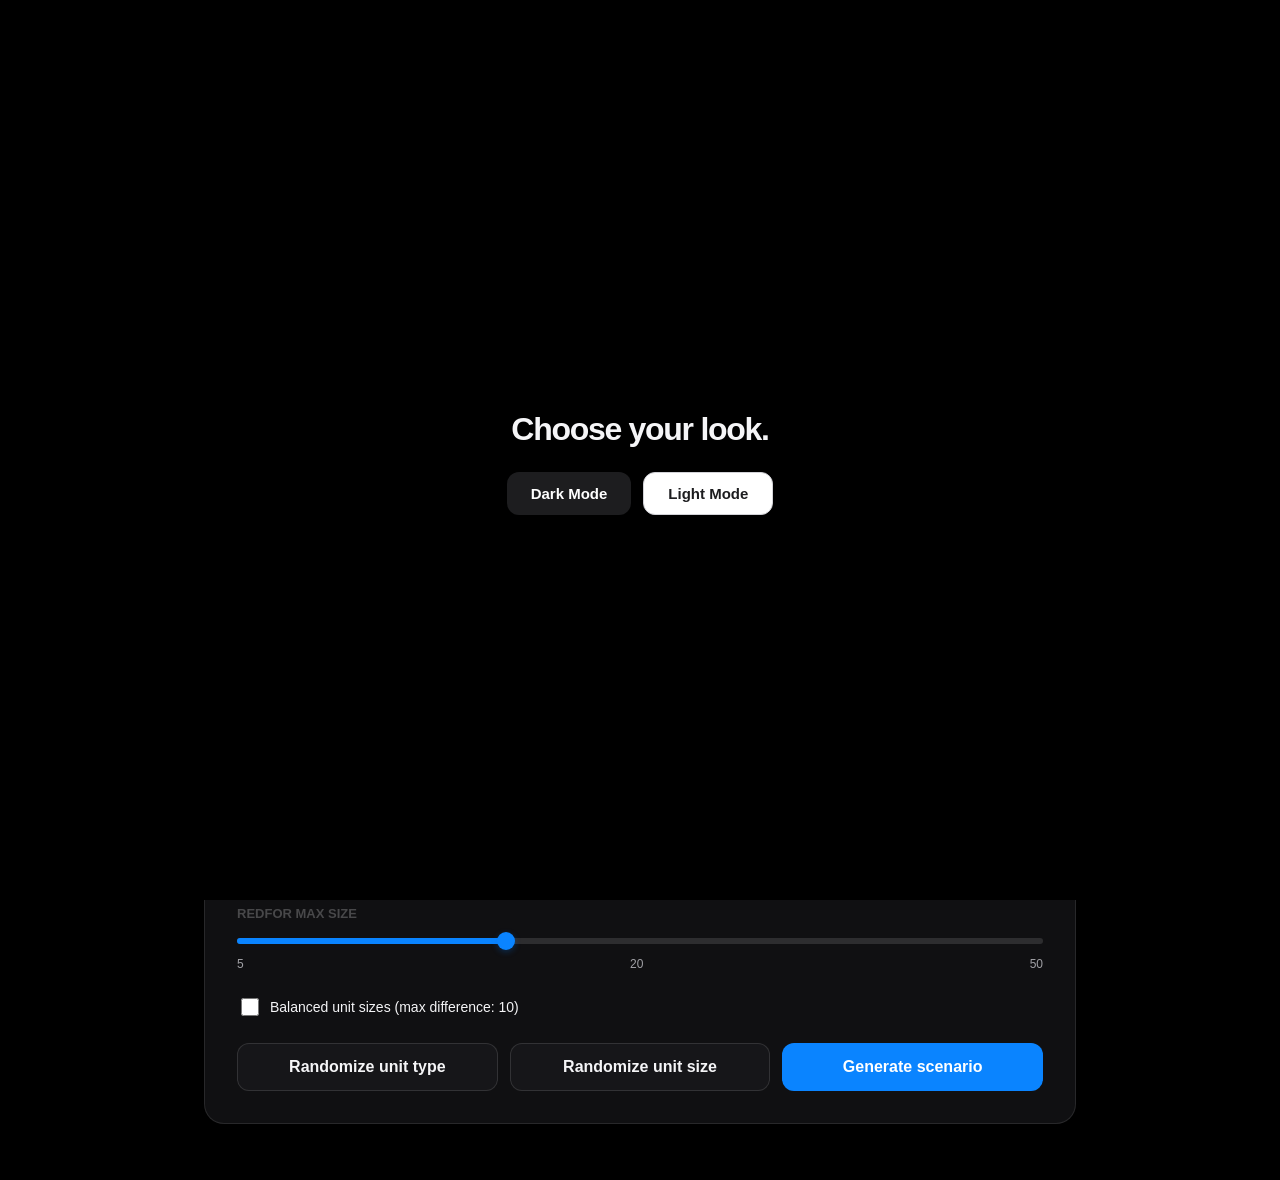
<file: scenario-generator.html>
<!DOCTYPE html>
<html lang="en">
<head>
    <meta charset="UTF-8" />
    <meta name="viewport" content="width=device-width, initial-scale=1.0" />
    <title>Scenario Generator - teqhs</title>
    <link rel="stylesheet" href="styles.css">
</head>
<body>

<!-- THEME PICKER OVERLAY -->
<div id="theme-picker">
    <div class="picker-content">
        <h2>Choose your look.</h2>
        <div class="picker-btns">
            <button class="picker-btn btn-dark" onclick="setInitialTheme('dark')">Dark Mode</button>
            <button class="picker-btn btn-light" onclick="setInitialTheme('light')">Light Mode</button>
        </div>
    </div>
</div>

<div class="bg-blobs">
    <div class="blob blob-1"></div><div class="blob blob-2"></div><div class="blob blob-3"></div><div class="blob blob-4"></div>
</div>

<header class="topbar">
    <div class="topbar-inner">
        <a class="brand" href="index.html">teqhs</a>
        <nav class="nav">
            <a href="index.html#about" class="nav-link">About</a>
            <a href="index.html#projects" class="nav-link">Projects</a>
            <a href="index.html#education" class="nav-link">Education</a>
            <a href="scenario-generator.html" class="nav-link active">Scenario Generator</a>
            <button id="theme-toggle" class="theme-toggle" aria-label="Toggle Dark Mode">
                <svg viewBox="0 0 24 24" id="theme-icon"></svg>
            </button>
        </nav>
    </div>
</header>

<main>
    <section class="hero reveal">
        <h1>Scenario Generator</h1>
    </section>

    <section class="section reveal">
        <div class="card-wrap">
            <div class="card" style="padding: 32px;">
                <div style="display: grid; gap: 24px;">
                    <div>
                        <label style="display: block; font-size: 13px; font-weight: 600; color: var(--faint); margin-bottom: 8px;">BLUFOR UNIT TYPE</label>
                        <select id="blufor-select" style="width: 100%; padding: 12px 16px; border-radius: 12px; border: 1px solid var(--separator); background: var(--surface); color: var(--text); font-size: 15px; cursor: pointer;">
                            <option value="infantry">Infantry Squad</option>
                            <option value="mechanized">Mechanized Infantry</option>
                            <option value="armored">Armored Platoon</option>
                            <option value="special-forces">Special Forces Team</option>
                        </select>
                    </div>

                    <div>
                        <label style="display: block; font-size: 13px; font-weight: 600; color: var(--faint); margin-bottom: 8px;">BLUFOR MAX SIZE</label>
                        <div class="custom-slider" data-slider="blufor" data-min="5" data-max="50" data-value="20">
                            <div class="slider-track"></div>
                            <div class="slider-fill"></div>
                            <div class="slider-thumb"></div>
                        </div>
                        <div style="display: flex; justify-content: space-between; font-size: 12px; color: var(--muted); margin-top: 4px;">
                            <span>5</span>
                            <span id="blufor-max-value">20</span>
                            <span>50</span>
                        </div>
                    </div>

                    <div>
                        <label style="display: block; font-size: 13px; font-weight: 600; color: var(--faint); margin-bottom: 8px;">REDFOR UNIT TYPE</label>
                        <select id="redfor-select" style="width: 100%; padding: 12px 16px; border-radius: 12px; border: 1px solid var(--separator); background: var(--surface); color: var(--text); font-size: 15px; cursor: pointer;">
                            <option value="infantry">Infantry Squad</option>
                            <option value="mechanized">Mechanized Infantry</option>
                            <option value="armored">Armored Platoon</option>
                            <option value="special-forces">Special Forces Team</option>
                        </select>
                    </div>

                    <div>
                        <label style="display: block; font-size: 13px; font-weight: 600; color: var(--faint); margin-bottom: 8px;">REDFOR MAX SIZE</label>
                        <div class="custom-slider" data-slider="redfor" data-min="5" data-max="50" data-value="20">
                            <div class="slider-track"></div>
                            <div class="slider-fill"></div>
                            <div class="slider-thumb"></div>
                        </div>
                        <div style="display: flex; justify-content: space-between; font-size: 12px; color: var(--muted); margin-top: 4px;">
                            <span>5</span>
                            <span id="redfor-max-value">20</span>
                            <span>50</span>
                        </div>
                    </div>

                    <div style="display: flex; align-items: center; gap: 8px;">
                        <input type="checkbox" id="balanced-sizes" style="width: 18px; height: 18px; cursor: pointer;">
                        <label for="balanced-sizes" style="font-size: 14px; font-weight: 500; color: var(--text); cursor: pointer;">Balanced unit sizes (max difference: 10)</label>
                    </div>

                    <div style="display: grid; grid-template-columns: 1fr 1fr 1fr; gap: 12px;">
                        <button id="randomize-btn" style="width: 100%; padding: 14px 24px; border-radius: 12px; border: 1px solid var(--separator); background: var(--surface); color: var(--text); font-size: 16px; font-weight: 600; cursor: pointer; transition: 0.2s;">
                            Randomize unit type
                        </button>
                        <button id="randomize-size-btn" style="width: 100%; padding: 14px 24px; border-radius: 12px; border: 1px solid var(--separator); background: var(--surface); color: var(--text); font-size: 16px; font-weight: 600; cursor: pointer; transition: 0.2s;">
                            Randomize unit size
                        </button>
                        <button id="generate-btn" style="width: 100%; padding: 14px 24px; border-radius: 12px; border: none; background: var(--blue); color: white; font-size: 16px; font-weight: 600; cursor: pointer; transition: 0.2s;">
                            Generate scenario
                        </button>
                    </div>
                </div>
            </div>
        </div>
    </section>

    <section class="section reveal" id="results" style="display: none;">
        <p class="section-label">Generated Scenario</p>
        <div class="card-wrap">
            <div class="card" style="padding: 32px;">
                <div id="scenario-output" style="display: grid; gap: 20px;"></div>
            </div>
        </div>
    </section>
</main>

<script src="script.js"></script>
<script src="scenario-generator.js"></script>

</body>
</html>
</file>
<file: styles.css>
* { box-sizing: border-box; }

:root {
    --background: #f5f5f7;
    --surface: rgba(255, 255, 255, 0.45);
    --text: #1d1d1f;
    --muted: #6e6e73;
    --muted-light: #86868b;
    --faint: #aeaeb2;
    --separator: rgba(0, 0, 0, 0.08);
    --blue: #0071e3;
    --blue-hover: #0066cc;
    --blob-opacity: 0.22;
    --card-shadow:
        0 2px 1px rgba(0, 0, 0, 0.02),
        0 8px 24px rgba(0, 0, 0, 0.06),
        0 20px 48px rgba(0, 0, 0, 0.04),
        inset 0 1px 0 rgba(255, 255, 255, 1);
}

[data-theme="dark"] {
    --background: #000000;
    --surface: rgba(28, 28, 30, 0.6);
    --text: #f5f5f7;
    --muted: #a1a1a6;
    --muted-light: #86868b;
    --faint: #48484a;
    --separator: rgba(255, 255, 255, 0.12);
    --blue: #0a84ff;
    --blue-hover: #409cff;
    --blob-opacity: 0.12;
    --card-shadow:
        0 4px 24px rgba(0, 0, 0, 0.4),
        inset 0 1px 0 rgba(255, 255, 255, 0.05);
}

html { scroll-behavior: smooth; }

body {
    margin: 0;
    min-height: 100vh;
    background: var(--background);
    color: var(--text);
    font-family: -apple-system, BlinkMacSystemFont, "SF Pro Display", "SF Pro Text", sans-serif;
    -webkit-font-smoothing: antialiased;
    overflow-x: hidden;
    transition: background-color 0.4s ease, color 0.4s ease;
}

/* --- PREFERENCE OVERLAY --- */
#theme-picker {
    position: fixed; inset: 0; z-index: 9999;
    background: var(--background);
    display: flex; align-items: center; justify-content: center;
    transition: opacity 0.5s ease, visibility 0.5s;
}
#theme-picker.hidden { opacity: 0; visibility: hidden; }

.picker-content { text-align: center; max-width: 400px; padding: 40px; }
.picker-content h2 { font-size: 32px; letter-spacing: -0.04em; margin-bottom: 24px; }
.picker-btns { display: flex; gap: 12px; justify-content: center; }
.picker-btn {
    padding: 12px 24px; border-radius: 12px; border: none;
    font-weight: 600; cursor: pointer; transition: 0.2s;
    font-size: 15px;
}
.btn-dark { background: #1d1d1f; color: white; }
.btn-light { background: #ffffff; color: #1d1d1f; border: 1px solid #d2d2d7; }
.picker-btn:hover { transform: scale(1.05); }

/* --- BLOBS --- */
.bg-blobs { position: fixed; inset: 0; z-index: -1; pointer-events: none; overflow: hidden; }
.blob { position: absolute; border-radius: 50%; filter: blur(56px); animation: float 16s ease-in-out infinite; opacity: var(--blob-opacity); transition: opacity 0.4s ease; }
.blob-1 { width: 520px; height: 520px; top: 10%; left: 50%; transform: translateX(-90%); background: #0071e3; }
.blob-2 { width: 420px; height: 420px; top: 40%; left: 50%; transform: translateX(12%); background: #0091ff; animation-delay: -4s; }
.blob-3 { width: 420px; height: 420px; top: 68%; left: 50%; transform: translateX(-60%); background: #0071e3; animation-delay: -8s; }
.blob-4 { width: 360px; height: 360px; top: 80%; left: 50%; transform: translateX(10%); background: #00afff; animation-delay: -12s; }

@keyframes float {
    0% { transform: translateY(0px) translateX(0px); }
    50% { transform: translateY(-24px) translateX(12px); }
    100% { transform: translateY(0px) translateX(0px); }
}

.topbar {
    position: sticky; top: 0; z-index: 100; height: 48px;
    background: rgba(245, 245, 247, 0.7); backdrop-filter: saturate(180%) blur(24px);
    -webkit-backdrop-filter: saturate(180%) blur(24px); border-bottom: 0.5px solid var(--separator);
    transition: background-color 0.4s ease;
}
[data-theme="dark"] .topbar { background: rgba(0, 0, 0, 0.7); }

.topbar-inner { width: 100%; max-width: 920px; height: 100%; margin: 0 auto; padding: 0 24px; display: flex; align-items: center; justify-content: space-between; }
.brand { font-size: 14px; font-weight: 600; letter-spacing: -0.01em; transition: color 0.2s ease; cursor: pointer; text-decoration: none; color: inherit;}
.brand:hover { color: var(--blue); }
.nav { display: flex; align-items: center; gap: 22px; }
.nav a { position: relative; color: var(--muted); font-size: 13px; font-weight: 500; letter-spacing: -0.01em; transition: color 0.25s ease; text-decoration: none; }
.nav a:hover, .nav a.active { color: var(--blue); }

.theme-toggle {
    background: var(--separator); border: none; width: 32px; height: 32px; border-radius: 50%;
    cursor: pointer; display: flex; align-items: center; justify-content: center;
    color: var(--text); transition: transform 0.2s ease, background 0.2s ease;
}
.theme-toggle:hover { transform: scale(1.1); background: rgba(0, 113, 227, 0.1); }
.theme-toggle svg { width: 16px; height: 16px; fill: currentColor; }

main { width: 100%; max-width: 920px; margin: 0 auto; padding: 88px 24px 56px; }
.hero { text-align: center; padding: 56px 0 104px; scroll-margin-top: 90px; }
h1 { margin: 0; font-size: clamp(72px, 13vw, 148px); line-height: 0.9; font-weight: 700; letter-spacing: -0.085em; }
.headline { margin: 30px auto 0; max-width: 640px; font-size: clamp(28px, 4.5vw, 48px); line-height: 1.08; font-weight: 700; letter-spacing: -0.06em; }
.headline span { color: var(--blue); }

.section { margin-top: 42px; scroll-margin-top: 90px; }
.section-label { margin-bottom: 16px; color: var(--faint); font-size: 12px; font-weight: 600; letter-spacing: 0.06em; text-transform: uppercase; }

.card-wrap { position: relative; }
.card-wrap::before { content: ""; position: absolute; inset: -10px; z-index: -1; border-radius: 32px; background: rgba(0, 0, 0, 0.18); filter: blur(14px); opacity: 0.16; transition: 0.35s ease; }
[data-theme="dark"] .card-wrap::before { background: rgba(255, 255, 255, 0.05); }
.card-wrap:hover::before { opacity: 0.24; transform: translateY(2px); }

.card {
    overflow: hidden; background: var(--surface); border-radius: 20px; border: 0.5px solid rgba(255, 255, 255, 0.1);
    box-shadow: var(--card-shadow); backdrop-filter: blur(24px) saturate(160%);
    -webkit-backdrop-filter: blur(24px) saturate(160%); transition: transform 0.35s cubic-bezier(.2,.8,.2,1), box-shadow 0.35s ease, background-color 0.4s ease;
}
.card:hover { transform: translateY(-4px); }

.project-card { min-height: 150px; padding: 30px 34px; display: grid; grid-template-columns: auto 1px 1fr; align-items: center; gap: 24px; cursor: pointer; }
.project-name { margin: 0; font-size: clamp(24px, 3.5vw, 34px); font-weight: 700; letter-spacing: -0.055em; transition: color 0.25s ease; }
.project-divider { width: 1px; height: 58px; background: var(--separator); }
.project-description { margin: 0; color: var(--muted); font-size: 17px; line-height: 1.45; }

.tag-group { display: flex; gap: 8px; margin-top: 12px; }
.tag { font-size: 11px; font-weight: 600; padding: 4px 10px; border-radius: 20px; background: rgba(0, 113, 227, 0.1); color: var(--blue); text-transform: uppercase; letter-spacing: 0.02em; }

.row { min-height: 62px; padding: 0 24px; display: flex; align-items: center; justify-content: space-between; border-bottom: 1px solid var(--separator); transition: 0.25s ease; cursor: pointer; }
.row:last-child { border-bottom: none; }
.row:hover { background-color: rgba(0, 113, 227, 0.035); padding-left: 28px; }
.subject { font-size: 18px; font-weight: 500; }
.grade { font-size: 18px; color: var(--muted); font-weight: 500; }
.grade.highlight { color: var(--blue); }

.contact-card { padding: 8px; display: grid; grid-template-columns: repeat(auto-fit, minmax(200px, 1fr)); gap: 8px; }
.contact-link { display: flex; flex-direction: column; padding: 20px 24px; text-decoration: none; border-radius: 18px; transition: 0.2s ease; }
.contact-link:hover { background-color: rgba(0, 113, 227, 0.05); }
.contact-link span:first-child { font-size: 11px; font-weight: 700; color: var(--muted-light); text-transform: uppercase; margin-bottom: 4px; }
.contact-value { font-size: 17px; font-weight: 500; color: var(--text); }

.modal {
    position: fixed; inset: 0; z-index: 999; display: flex; align-items: center; justify-content: center; padding: 24px;
    background: rgba(245, 245, 247, 0.3); backdrop-filter: blur(24px) saturate(180%);
    opacity: 0; pointer-events: none; transition: opacity 0.4s ease;
}
[data-theme="dark"] .modal { background: rgba(0, 0, 0, 0.4); }
.modal.open { opacity: 1; pointer-events: auto; }

.modal-content {
    position: relative; width: 100%; max-width: 860px; max-height: 85vh; overflow-y: auto;
    background: var(--surface); border-radius: 24px; border: 0.5px solid rgba(255, 255, 255, 0.1);
    box-shadow: var(--card-shadow); padding: 40px; transform: scale(0.95) translateY(20px); transition: transform 0.4s cubic-bezier(0.2, 0.8, 0.2, 1);
}
.modal.open .modal-content { transform: scale(1) translateY(0); }

.modal-header { display: flex; justify-content: space-between; align-items: flex-start; margin-bottom: 32px; padding-right: 40px; }
.modal-title-group h2 { margin: 0; font-size: 34px; letter-spacing: -0.05em; font-weight: 700; }

.modal-grade-pill { color: var(--blue); font-weight: 600; font-size: 18px; margin-top: 4px; display: flex; align-items: center; gap: 8px; }
.info-trigger {
    width: 18px; height: 18px; display: inline-flex; align-items: center; justify-content: center;
    border-radius: 50%; border: 1.5px solid var(--blue); font-size: 11px; cursor: help; opacity: 0.7; transition: opacity 0.2s;
}
.info-trigger:hover { opacity: 1; }

.modal-close { position: absolute; top: 24px; right: 24px; width: 32px; height: 32px; border-radius: 50%; border: none; background: rgba(0,0,0,0.05); color: var(--text); cursor: pointer; display: flex; align-items: center; justify-content: center; font-size: 18px; }
[data-theme="dark"] .modal-close { background: rgba(255,255,255,0.1); }

.info-grid { display: grid; gap: 24px; }
.info-block { padding-top: 24px; border-top: 1px solid var(--separator); }
.info-label { font-size: 12px; font-weight: 700; color: var(--faint); text-transform: uppercase; letter-spacing: 0.05em; margin-bottom: 8px; display: block; }
.info-content { font-size: 17px; line-height: 1.5; color: var(--text); letter-spacing: -0.01em; }

.modal-gallery { display: grid; grid-template-columns: repeat(auto-fit, minmax(200px, 1fr)); gap: 16px; margin-top: 24px; }
.modal-gallery img { width: 100%; border-radius: 12px; cursor: zoom-in; transition: 0.3s ease; border: 1px solid var(--separator); }

#lightbox {
    position: fixed; inset: 0; z-index: 1000; background: rgba(0,0,0,0.9); backdrop-filter: blur(10px);
    display: flex; align-items: center; justify-content: center; opacity: 0; pointer-events: none; transition: 0.3s ease;
}
#lightbox.open { opacity: 1; pointer-events: auto; }
#lightbox img { max-width: 90%; max-height: 80%; border-radius: 8px; transform: scale(0.9); transition: 0.4s cubic-bezier(.2,.8,.2,1); }
#lightbox.open img { transform: scale(1); }

.reveal { opacity: 0; transform: translateY(32px); transition: 0.9s cubic-bezier(.2,.8,.2,1); }
.reveal.visible { opacity: 1; transform: translateY(0); }

footer { padding: 88px 0 24px; text-align: center; color: var(--muted-light); font-size: 12px; }

@media (max-width: 640px) {
    .modal-header { flex-direction: column; }
    .modal-content { padding: 24px; }
    .project-card { grid-template-columns: 1fr; }
    .project-divider { display: none; }
}

/* --- SCENARIO GENERATOR --- */
select {
    appearance: none;
    background-image: url("data:image/svg+xml,%3Csvg xmlns='http://www.w3.org/2000/svg' width='12' height='12' viewBox='0 0 12 12'%3E%3Cpath fill='%236e6e73' d='M6 9L1 4h10z'/%3E%3C/svg%3E");
    background-repeat: no-repeat;
    background-position: right 16px center;
    padding-right: 40px;
    transition: border-color 0.2s ease, box-shadow 0.2s ease;
}
select:focus {
    outline: none;
    border-color: var(--blue);
    box-shadow: 0 0 0 3px rgba(0, 113, 227, 0.1);
}
select:hover {
    border-color: var(--muted);
}

input[type="range"] {
    -webkit-appearance: none;
    appearance: none;
    height: 6px;
    border-radius: 3px;
    background: var(--separator);
    transition: background 0.3s ease;
}
input[type="range"]::-webkit-slider-thumb {
    -webkit-appearance: none;
    appearance: none;
    width: 18px;
    height: 18px;
    border-radius: 50%;
    background: var(--blue);
    cursor: pointer;
    transition: transform 0.15s ease, background 0.15s ease, box-shadow 0.15s ease;
    box-shadow: 0 2px 6px rgba(0, 113, 227, 0.3);
}
input[type="range"]::-webkit-slider-thumb:hover {
    transform: scale(1.15);
    background: var(--blue-hover);
}
input[type="range"]::-webkit-slider-thumb:active {
    transform: scale(1.1);
    background: var(--blue-hover);
    box-shadow: 0 4px 12px rgba(0, 113, 227, 0.5);
    transition: none;
}
input[type="range"]::-moz-range-thumb {
    width: 18px;
    height: 18px;
    border-radius: 50%;
    background: var(--blue);
    cursor: pointer;
    border: none;
    transition: transform 0.15s ease, background 0.15s ease, box-shadow 0.15s ease;
    box-shadow: 0 2px 6px rgba(0, 113, 227, 0.3);
}
input[type="range"]::-moz-range-thumb:hover {
    transform: scale(1.15);
    background: var(--blue-hover);
}
input[type="range"]::-moz-range-thumb:active {
    transform: scale(1.1);
    background: var(--blue-hover);
    box-shadow: 0 4px 12px rgba(0, 113, 227, 0.5);
    transition: none;
}

/* Custom Slider */
.custom-slider {
    position: relative;
    width: 100%;
    height: 24px;
    cursor: pointer;
    user-select: none;
}
.slider-track {
    position: absolute;
    top: 50%;
    left: 0;
    right: 0;
    height: 6px;
    background: var(--separator);
    border-radius: 3px;
    transform: translateY(-50%);
}
.slider-fill {
    position: absolute;
    top: 50%;
    left: 0;
    height: 6px;
    background: var(--blue);
    border-radius: 3px;
    transform: translateY(-50%);
    width: 0%;
}
.slider-thumb {
    position: absolute;
    top: 50%;
    width: 18px;
    height: 18px;
    background: var(--blue);
    border-radius: 50%;
    transform: translate(-50%, -50%);
    box-shadow: 0 2px 6px rgba(0, 113, 227, 0.3);
    transition: transform 0.15s ease, background 0.15s ease, box-shadow 0.15s ease;
    pointer-events: none;
}
.custom-slider:hover .slider-thumb {
    transform: translate(-50%, -50%) scale(1.15);
}
.custom-slider:active .slider-thumb {
    transform: translate(-50%, -50%) scale(1.1);
    background: var(--blue-hover);
    box-shadow: 0 4px 12px rgba(0, 113, 227, 0.5);
}

#generate-btn:hover, #randomize-btn:hover {
    background: var(--blue-hover);
    transform: translateY(-2px);
}
#randomize-btn:hover {
    background: var(--separator);
}

.scenario-item {
    padding: 16px;
    border-radius: 12px;
    background: rgba(0, 113, 227, 0.05);
    border: 1px solid var(--separator);
    transition: 0.2s ease;
}
.scenario-item:hover {
    background: rgba(0, 113, 227, 0.08);
}
.scenario-label {
    font-size: 11px;
    font-weight: 700;
    color: var(--faint);
    text-transform: uppercase;
    letter-spacing: 0.05em;
    margin-bottom: 6px;
    display: block;
}
.scenario-value {
    font-size: 16px;
    color: var(--text);
    font-weight: 500;
}
</file>
